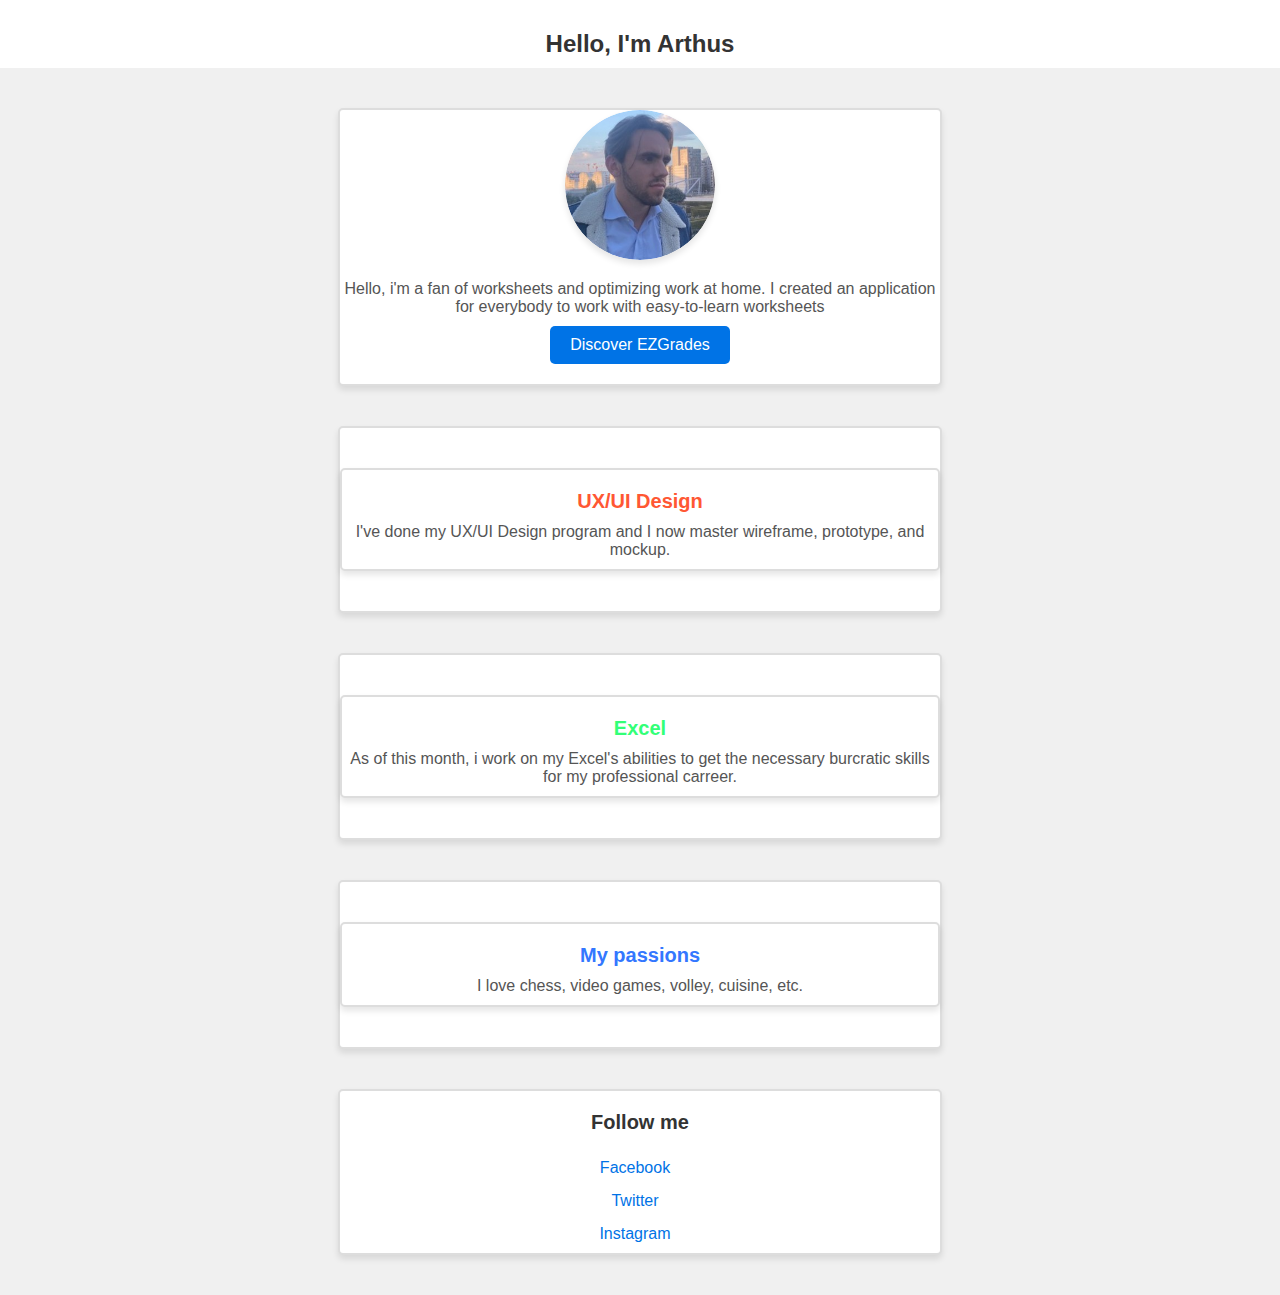
<file: index.html>
<!DOCTYPE html>
<html>

<head>
    <title>Arthus's profile</title>
    <meta name="description" content="This is the profile of Arthus">
    <meta charset="utf-8">
    <link href="style.css" rel="stylesheet">
</head>

<body>

    <header>
        <h1>Hello, I'm Arthus</h1>
    </header>
    <div class="main-container">
    <div class="container" id="introduction">
        <div class="profile-picture">
            <img src="images/profile-picture.jpeg" alt="Arthus Perrin-Szabo">
        </div>
        <p>Hello, i'm a fan of worksheets and optimizing work at home. I created an application for everybody to work with easy-to-learn worksheets</p>
        <a href="https://www.figma.com/file/HAhOD2Yx4nh5wkApnYLlSs/EZGrades-Mockup?type=design&node-id=40%3A36&mode=design&t=WWXayumagpzcxREZ-1" target="_blank" class="blue-button">Discover EZGrades</a>
    </div>
    <div class="container">
        <div class="container first-container">
            <h2>UX/UI Design</h2>
            <p>I've done my UX/UI Design program and I now master wireframe, prototype, and mockup. </p>
        </div>
    </div>
    <div class="container">
        <div class="container second-container">
            <h2>Excel</h2>
            <p>As of this month, i work on my Excel's abilities to get the necessary burcratic skills for my professional carreer. </p>
        </div>
    </div>

    </div>
    <div class="container">
       <div class="container third-container">
        <h2>My passions</h2>
        <p>I love chess, video games, volley, cuisine, etc. </p>
        </div>
    </div>

    <div class="container">
        <h2>Follow me</h2>
        <div class="social-links">
            <ul>
                <li>
                    <a href="https://www.facebook.com/?locale=fr_FR">Facebook</a>
                </li>
                <li>
                    <a href="#">Twitter</a>
                </li>
                <li>
                 <a href="#">Instagram</a>
                </li>
            </ul>
        </div>
    </div>
    </div>
</body>

</html>
</file>
<file: style.css>
body, h1, h2, p, ul {
    margin: 0;
    padding: 0;
}

/* Style de base pour le corps de la page */
body {
    font-family: Arial, sans-serif;
    background-color: #f0f0f0;
    text-align: center;
}

/* Style de l'en-tête */
header {
    background-color: #FFF;
    color: #fff;
    padding: 10px;
}

/* Style du titre de la page */
h1 {
    font-size: 24px;
    margin-top: 20px;
    color: #333;
}

/* Style de l'image du profil */
img {
    max-width: 100%;
    height: auto;
}

/* Style du paragraphe de description */
p {
    font-size: 16px;
    margin: 10px 0;
    color: #555;
}

/* Style des liens */
a {
    text-decoration: none;
    color: #0073e6;
}

/* Style des titres de section */
h2 {
    font-size: 20px;
    color: #333;
    margin-top: 20px;
}

/* Style de la liste de liens */
ul {
    list-style: none;
}

/* Style des éléments de liste de liens */
ul li {
    margin: 5px 0;
}

/* Style de la liste de médias sociaux */
.social-links {
    margin-top: 20px;
}

/* Style des liens de médias sociaux */
.social-links a {
    display: inline-block;
    padding: 5px;
    margin-right: 10px;
    color: #0073e6;
}


footer {
    background-color: #333;
    color: #fff;
    padding: 10px;
}

.container {
    margin: 20px 15px;
    background-color: #fff;
    border: 2px solid #ddd;
    border-radius: 5px;
    box-shadow: 0 4px 6px rgba(0, 0, 0, 0.1);
    max-width: 600px;
    margin: 40px auto;
}

.profile-picture {
    display: flex;
    justify-content: center;
    align-items: center;
    border-radius: 50%;
    overflow: hidden;
    width: 150px;
    height: 150px;
    margin: 0 auto 20px;
    box-shadow: 0 4px 6px rgba(0, 0, 0, 0.1);
}

.profile-picture img {
    max-width: 100%;
    height: auto;
    border-radius: 50%;
}
.container.first-container h2 {
    color: #FF5733;
}


.container.second-container h2 {
    color: #33FF77;
}


.container.third-container h2 {
    color: #3377FF;
}
.blue-button {
    display: inline-block;
    padding: 10px 20px;
    background-color: #0073e6;
    color: #fff;
    border: none;
    border-radius: 5px;
    text-align: center;
    text-decoration: none;
    font-size: 16px;
    cursor: pointer;
    margin-bottom: 20px;
}
.blue-button:hover {
    background-color: #005bae;}
#introduction p {
    margin-bottom: 10px;
}

.main-container{
    width: 700px;
    margin: 40px auto;
}

@media (max-width: 500px) {
    .main-container {
        width: 400px;
    }
}

@media (max-width: 760px) {
    .main-container {
        width: 550px;
    }
}
</file>
